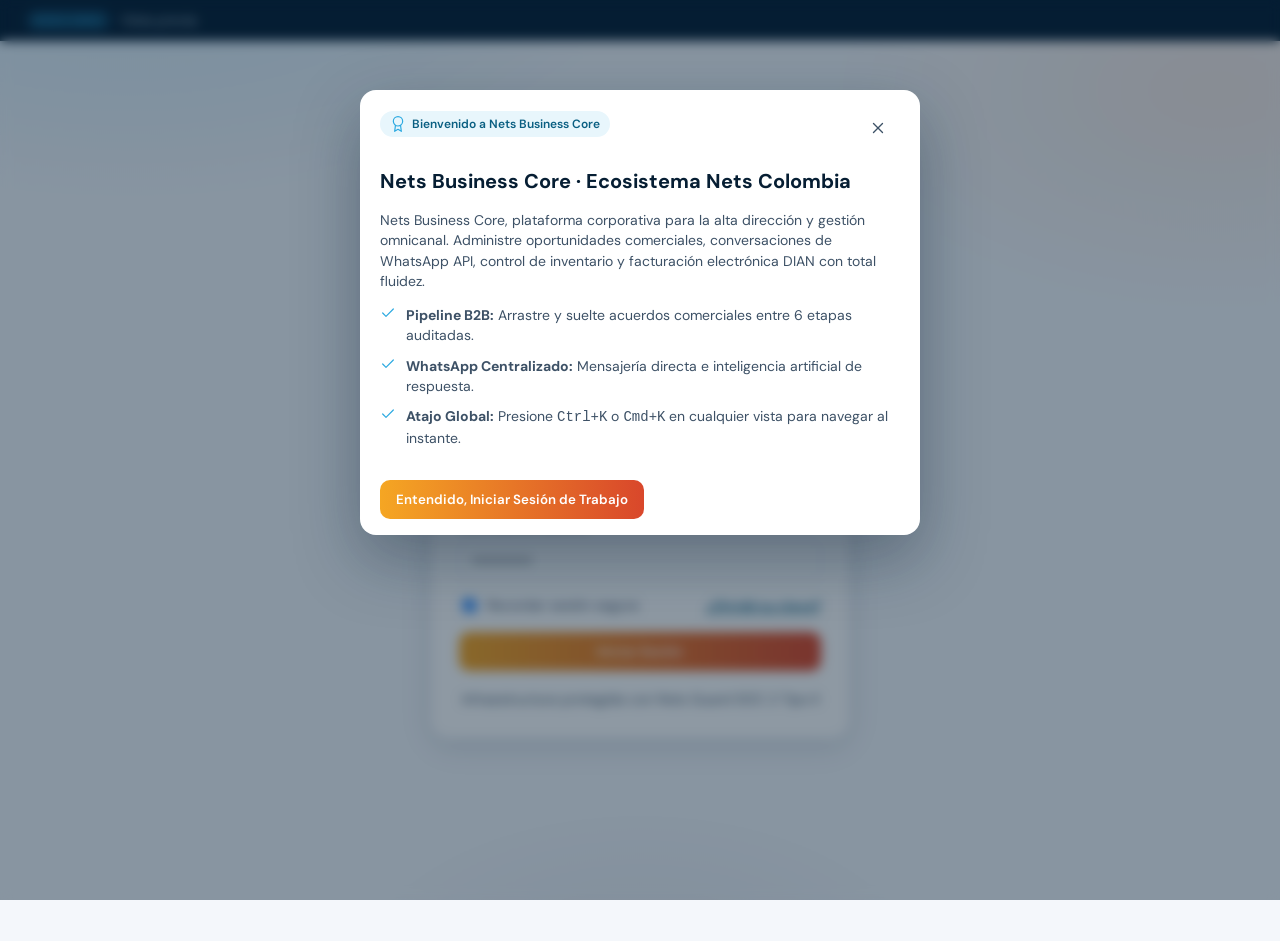
<file: index.html>
<!DOCTYPE html>
<html lang="es">
<head>
  <meta charset="UTF-8">
  <meta name="viewport" content="width=device-width, initial-scale=1, viewport-fit=cover">
  <meta name="theme-color" content="#061E33">
  <meta name="apple-mobile-web-app-capable" content="yes">
  <meta name="apple-mobile-web-app-status-bar-style" content="black-translucent">
  <meta name="apple-mobile-web-app-title" content="Nets Core">
  <meta name="description" content="Nets Business Core: portal de operaciones de Nets Company para CRM, WhatsApp, inventario y facturación DIAN en Colombia.">
  <title>Nets Business Core</title>
  <link rel="manifest" href="/manifest.webmanifest">
  <link rel="icon" type="image/png" href="/favicon.png">
  <link rel="apple-touch-icon" href="/icons/icon-192.png">
  <link rel="preconnect" href="https://fonts.googleapis.com">
  <link rel="preconnect" href="https://fonts.gstatic.com" crossorigin>
  <link href="https://fonts.googleapis.com/css2?family=DM+Sans:ital,opsz,wght@0,9..40,400;0,9..40,500;0,9..40,600;0,9..40,700;1,9..40,400&display=swap" rel="stylesheet">
  <link rel="stylesheet" href="/styles.css?v=5">
  <script defer src="/app.js?v=5"></script>
</head>
<body>
  <div id="app"></div>
</body>
</html>
</file>
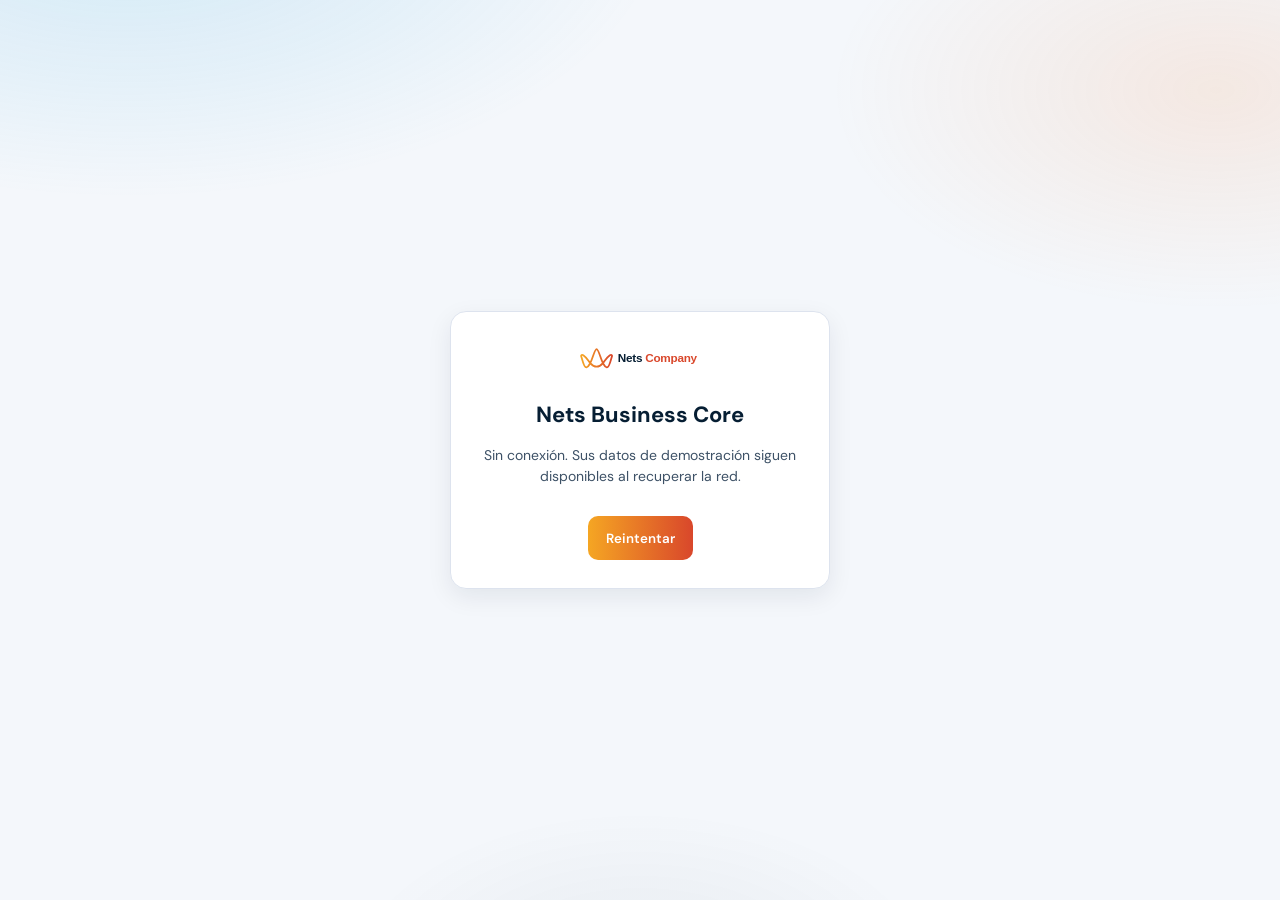
<file: offline.html>
<!DOCTYPE html>
<html lang="es">
<head>
  <meta charset="UTF-8">
  <meta name="viewport" content="width=device-width, initial-scale=1, viewport-fit=cover">
  <meta name="theme-color" content="#061E33">
  <meta name="description" content="Nets Business Core sin conexión. Reintente cuando vuelva la red.">
  <title>Sin conexión - Nets Business Core</title>
  <link rel="stylesheet" href="/styles.css">
  <style>
    body{display:grid;place-items:center;min-height:100vh;margin:0;background:#F4F7FB;font-family:'DM Sans',system-ui,sans-serif;padding:24px;text-align:center}
    .card{max-width:380px;background:#fff;border:1px solid #DDE3EE;border-radius:16px;padding:28px;box-shadow:0 8px 24px rgba(6,30,51,.08)}
    img{height:36px;margin-bottom:16px}
    h1{font-size:22px;color:#061E33;margin:0 0 8px}
    p{font-size:14px;color:#3D5166;line-height:1.45}
    button{margin-top:16px;background:linear-gradient(90deg,#F5A623,#D9472B);color:#fff;border:0;border-radius:10px;padding:12px 18px;font-weight:600;min-height:44px;cursor:pointer}
  </style>
</head>
<body>
  <div class="card">
    <img src="/logo.svg" alt="Nets Company" width="120" height="36">
    <h1>Nets Business Core</h1>
    <p>Sin conexión. Sus datos de demostración siguen disponibles al recuperar la red.</p>
    <button type="button" onclick="location.reload()">Reintentar</button>
  </div>
</body>
</html>
</file>
<file: styles.css>
@import url('https://fonts.googleapis.com/css2?family=DM+Sans:ital,opsz,wght@0,9..40,400;0,9..40,500;0,9..40,600;0,9..40,700;1,9..40,400&display=swap');

:root {
  /* Marca Nets Business Core — tokens únicos */
  --navy: #061E33;
  --navy2: #0A2540;
  --blue: #2DAAE1;
  --link: #0A5F82;
  --orange: #F58233;
  --grad: linear-gradient(90deg, #F5A623, #D9472B);
  --bg: #F4F7FB;
  --surface: #FFFFFF;
  --surface-2: #F8FBFE;
  --text: #0F1C2A;
  --muted: #3D5166;
  --border: #DDE3EE;
  --blue-soft: #E8F6FC;
  --danger: #EF4444;
  --success: #16A34A;
  /* Radios */
  --r-sm: 6px;
  --r: 10px;
  --r-md: 12px;
  --r2: 16px;
  --r-lg: 20px;
  --r-pill: 99px;
  /* Espaciado */
  --space-1: 4px;
  --space-2: 8px;
  --space-3: 12px;
  --space-4: 16px;
  --space-5: 24px;
  --space-6: 32px;
  /* Tipo */
  --font: 'DM Sans', system-ui, sans-serif;
  --fs-xs: 11px;
  --fs-sm: 12px;
  --fs-md: 14px;
  --fs-base: 15px;
  --fs-lg: 18px;
  --fs-title: 26px;
  --shadow: 0 1px 2px rgba(6,30,51,.04), 0 8px 24px rgba(6,30,51,.06);
  --shadow-hover: 0 8px 28px rgba(6,30,51,.12);
  --shadow-modal: 0 24px 64px rgba(6,30,51,.35);
}

*, *::before, *::after { box-sizing: border-box; }
html, body { margin: 0; padding: 0; min-height: 100%; }
body {
  font-family: var(--font);
  background: var(--bg);
  color: var(--text);
  font-size: var(--fs-base);
  line-height: 1.5;
  -webkit-font-smoothing: antialiased;
}
a { color: inherit; text-decoration: none; }
button, input { font-family: inherit; }
#app { min-height: 100vh; }

/* Marge: apoyo mínimo 14px en todo */
.muted, .desc, .helper-text,
.nets-page-subtitle, .nets-welcome-text, .nets-auth-subtitle, .nets-auth-footer,
.nets-act-time, .nets-act-title, .nets-kpi-label, .nets-app-compact-desc,
.nets-user-role, .nets-goal-label, .nets-goal-foot, .nets-banner-text,
.nets-bottom-nav-label, .nets-modal-desc, .nets-check-row, .chat-preview,
.kanban-card p, .app-card-desc, .nets-nav-pill, .crm-card-meta, .chat-meta {
  font-size: 14px !important;
  color: var(--muted);
  line-height: 1.45;
}

/* Fondo orbes */
body::before {
  content: '';
  position: fixed; inset: 0; z-index: -1; pointer-events: none;
  background:
    radial-gradient(900px 480px at 10% -10%, rgba(45,170,225,.18), transparent 60%),
    radial-gradient(700px 400px at 95% 10%, rgba(245,130,51,.12), transparent 55%),
    radial-gradient(600px 360px at 50% 110%, rgba(6,30,51,.06), transparent 50%);
}

/* Banner ÚNICO (Marge: no barra Instalar separada) */
#nets-top-banner, .nets-top-banner {
  position: sticky; top: 0; z-index: 50;
  background: var(--navy); color: #cfe8f5;
  font-size: 12px;
}
.nets-banner-inner {
  display: flex; align-items: center; gap: 10px; flex-wrap: wrap;
  padding: 8px 16px; max-width: none; width: 100%;
}
.nets-banner-tag {
  background: rgba(45,170,225,.2); color: var(--blue);
  font-size: 10px; font-weight: 700; letter-spacing: .06em;
  padding: 3px 8px; border-radius: var(--r-pill);
}
.nets-banner-text { color: #cfe8f5; font-size: 12px; }
.nets-btn-banner-install {
  margin-left: auto; display: inline-flex; align-items: center; gap: 6px;
  background: rgba(45,170,225,.18); color: #fff; border: 1px solid rgba(45,170,225,.45);
  border-radius: var(--r); padding: 4px 10px; font-size: 12px; font-weight: 600; cursor: pointer;
}
.nets-btn-banner-install:hover { background: rgba(45,170,225,.32); }

/* Shell layout — full width (Marge: no ~930px) */
.nets-shell { display: flex; min-height: 100vh; width: 100%; }
.nets-sidebar {
  width: 272px; flex-shrink: 0; background: linear-gradient(180deg, var(--navy), var(--navy2));
  color: #fff; padding: 20px 14px; display: none; flex-direction: column; gap: 8px;
  position: sticky; top: 0; height: 100vh; overflow: auto;
}
.nets-sidebar-brand { display: flex; align-items: center; gap: 10px; padding: 4px 8px 16px; }
.nets-sidebar-logo { height: 28px; width: auto; }
.nets-sidebar-edition {
  font-size: 11px; font-weight: 700; letter-spacing: .08em; text-transform: uppercase;
  color: var(--blue); background: rgba(45,170,225,.15); padding: 3px 8px; border-radius: var(--r-sm);
}
.nets-sidebar-section-title {
  font-size: 11px; font-weight: 700; letter-spacing: .08em; text-transform: uppercase;
  color: rgba(255,255,255,.45); padding: 14px 10px 6px;
}
.nets-nav-link {
  display: flex; align-items: center; gap: 10px; padding: 10px 12px; border-radius: var(--r);
  color: rgba(255,255,255,.78); font-size: 14px; font-weight: 500; transition: .15s;
}
.nets-nav-link:hover { background: rgba(255,255,255,.06); color: #fff; }
.nets-nav-link.active { background: rgba(45,170,225,.16); color: var(--blue); }
.nets-nav-pill {
  margin-left: auto; font-size: 11px !important; color: rgba(255,255,255,.55) !important;
  background: rgba(255,255,255,.08); padding: 2px 7px; border-radius: var(--r-pill);
}
.nets-sidebar-footer {
  margin-top: auto; display: flex; align-items: center; gap: 10px;
  padding: 12px 8px; border-top: 1px solid rgba(255,255,255,.08);
}
.nets-user-brief { display: flex; align-items: center; gap: 10px; flex: 1; min-width: 0; }
.nets-user-avatar {
  width: 36px; height: 36px; border-radius: 50%; display: grid; place-items: center;
  background: var(--blue); color: #fff; font-size: 12px; font-weight: 700; flex-shrink: 0;
}
.nets-user-meta { display: flex; flex-direction: column; min-width: 0; }
.nets-user-name { font-size: 13px; font-weight: 600; color: #fff; white-space: nowrap; overflow: hidden; text-overflow: ellipsis; }
.nets-user-role { font-size: 12px !important; color: rgba(255,255,255,.55) !important; }
.nets-btn-logout-sidebar {
  background: transparent; border: 0; color: rgba(255,255,255,.7); cursor: pointer; padding: 8px; border-radius: var(--r);
}
.nets-btn-logout-sidebar:hover { background: rgba(255,255,255,.08); color: #fff; }

.nets-main-wrapper {
  flex: 1; width: 100%; max-width: none !important; min-width: 0;
  display: flex; flex-direction: column;
}
.nets-page-content {
  width: 100%; max-width: none !important;
  padding: 8px 16px 96px;
}
@media (min-width: 900px) {
  .nets-sidebar { display: flex; }
  .nets-page-content { padding: 12px 28px 40px; }
  .nets-bottom-nav { display: none !important; }
}

/* Topbar */
.nets-topbar {
  display: flex; align-items: center; justify-content: space-between; gap: 12px;
  padding: 12px 16px; position: sticky; top: 0; z-index: 30;
  background: rgba(244,247,251,.85); backdrop-filter: blur(12px);
  border-bottom: 1px solid var(--border);
}
@media (min-width: 900px) { .nets-topbar { padding: 14px 28px; } }
.nets-topbar-left, .nets-topbar-right { display: flex; align-items: center; gap: 10px; }
.nets-search-trigger {
  display: flex; align-items: center; gap: 8px; background: #fff; border: 1px solid var(--border);
  border-radius: var(--r); padding: 8px 12px; cursor: pointer; min-width: 180px; color: var(--muted);
  box-shadow: var(--shadow);
}
.nets-search-placeholder { font-size: 14px; }
.nets-search-kbd {
  margin-left: auto; font-size: 11px; background: var(--bg); border: 1px solid var(--border);
  border-radius: var(--r-sm); padding: 2px 6px; color: var(--muted);
}
.nets-streak-pill {
  display: none; align-items: center; gap: 6px; background: #fff; border: 1px solid var(--border);
  border-radius: var(--r-pill); padding: 6px 12px; font-size: 13px; font-weight: 600; color: var(--navy);
}
@media (min-width: 900px) { .nets-streak-pill { display: inline-flex; } }
.nets-btn-icon, .nets-btn-icon-ghost {
  background: #fff; border: 1px solid var(--border); border-radius: var(--r); width:  44px; min-width: 44px; height:  44px; min-height: 44px;
  display: grid; place-items: center; cursor: pointer; color: var(--muted);
}
.nets-btn-icon-ghost { background: transparent; border-color: transparent; }
.nets-mobile-avatar {
  width: 36px; height: 36px; border-radius: 50%; background: var(--navy); color: #fff;
  display: grid; place-items: center; font-size: 12px; font-weight: 700;
}

.nets-page-header { padding: 8px 0 16px; }
.nets-page-title { margin: 0; font-size: var(--fs-title); font-weight: 700; letter-spacing: -.02em; color: var(--navy); }
.nets-page-subtitle { margin: 6px 0 0; }

/* Bottom nav — activo #2DAAE1 (Marge) */
.nets-bottom-nav {
  position: fixed; left: 0; right: 0; bottom: 0; z-index: 40;
  display: flex; justify-content: space-around; align-items: center;
  background: rgba(255,255,255,.94); backdrop-filter: blur(14px);
  border-top: 1px solid var(--border);
  padding: 8px 4px calc(8px + env(safe-area-inset-bottom));
}
.nets-bottom-nav-link {
  flex: 1; display: flex; flex-direction: column; align-items: center; gap: 3px;
  color: var(--muted); padding: 6px 2px; border-radius: var(--r); font-weight: 600;
}
.nets-bottom-nav-link.active,
.nets-bottom-nav-link.active svg {
  color: var(--blue) !important;
  stroke: var(--blue) !important;
}
.nets-bottom-nav-label { font-size: 11px !important; color: inherit !important; }

/* Cards / KPIs */
.nets-card, .nets-kpi-card, .nets-welcome-card, .kanban-card, .nets-app-compact-card {
  background: rgba(255,255,255,.92); border: 1px solid var(--border); border-radius: var(--r2);
  box-shadow: var(--shadow); transition: transform .2s, box-shadow .2s;
}
.nets-card:hover, .nets-kpi-card:hover, .nets-app-compact-card:hover, .kanban-card:hover {
  transform: translateY(-2px); box-shadow: var(--shadow-hover);
}
.nets-home-grid { display: flex; flex-direction: column; gap: 18px; }
.nets-welcome-card { padding: 22px; display: grid; gap: 18px; }
@media (min-width: 900px) {
  .nets-welcome-card { grid-template-columns: 1.4fr 1fr; align-items: center; }
}
.nets-badge-streak, .nets-badge-pill {
  display: inline-flex; align-items: center; gap: 6px; background: var(--blue-soft); color: var(--link);
  border-radius: var(--r-pill); padding: 4px 10px; font-size: 12px; font-weight: 600; margin-bottom: 8px;
}
.nets-welcome-greeting { margin: 0; font-size: 28px; font-weight: 700; color: var(--navy); letter-spacing: -.02em; }
.nets-welcome-text { margin: 8px 0 0; }
.nets-goal-box { background: var(--surface-2); border: 1px solid var(--border); border-radius: var(--r-md); padding: 14px; }
.nets-goal-header, .nets-goal-foot { display: flex; justify-content: space-between; gap: 8px; font-size: 14px; }
.nets-goal-values { font-size: 13px; color: var(--muted); }
.nets-progress-track { height: 8px; background: #E4ECF5; border-radius: var(--r-pill); margin: 10px 0; overflow: hidden; }
.nets-progress-fill { height: 100%; background: var(--grad); border-radius: var(--r-pill); }

.nets-kpis-grid {
  display: grid; grid-template-columns: repeat(2, minmax(0, 1fr)); gap: 12px;
}
@media (min-width: 1100px) {
  .nets-kpis-grid { grid-template-columns: repeat(4, minmax(0, 1fr)); }
}
.nets-kpi-card { padding: 16px; }
.nets-kpi-top { display: flex; justify-content: space-between; align-items: center; margin-bottom: 8px; }
.nets-kpi-val { font-size: 26px; font-weight: 700; color: var(--navy); letter-spacing: -.02em; }
.nets-kpi-bottom { display: flex; align-items: center; justify-content: space-between; margin-top: 10px; }
.nets-pill-up {
  font-size: 12px; font-weight: 600; color: #0F7A4A; background: #E7F8EF;
  padding: 3px 8px; border-radius: var(--r-pill);
}
.nets-sparkline { width: 72px; height: 28px; }

.nets-home-split {
  display: grid; grid-template-columns: 1fr; gap: 16px;
}
@media (min-width: 900px) {
  .nets-home-split { grid-template-columns: 1fr 1fr; }
}
.nets-home-column { background: rgba(255,255,255,.92); border: 1px solid var(--border); border-radius: var(--r2); padding: 16px; box-shadow: var(--shadow); }
.nets-card-title-row { display: flex; justify-content: space-between; align-items: center; margin-bottom: 12px; }
.nets-card-heading { margin: 0; font-size: 16px; font-weight: 700; color: var(--navy); }
.nets-link-action { color: var(--link); font-size: 14px; font-weight: 600; }
.nets-tag-live {
  font-size: 11px; font-weight: 700; color: #0F7A4A; background: #E7F8EF;
  padding: 3px 8px; border-radius: var(--r-pill);
}
.nets-apps-compact-grid { display: flex; flex-direction: column; gap: 8px; }
.nets-app-compact-card {
  display: flex; gap: 12px; align-items: center; padding: 12px; text-decoration: none; color: inherit;
}
.nets-app-compact-icon {
  width: 42px; height: 42px; border-radius: var(--r-md); background: var(--blue-soft);
  display: grid; place-items: center; flex-shrink: 0;
}
.nets-app-compact-name { display: block; font-weight: 600; font-size: 14px; color: var(--navy); }
.nets-app-compact-desc { display: block; margin-top: 2px; }
.nets-activity-feed { display: flex; flex-direction: column; gap: 12px; }
.nets-activity-item { display: flex; gap: 10px; }
.nets-act-dot { width: 8px; height: 8px; border-radius: 50%; background: var(--blue); margin-top: 7px; flex-shrink: 0; }
.nets-act-title { margin: 0; color: var(--text); }
.nets-act-time { display: block; margin-top: 2px; }

/* Kanban — 6 cols desktop sin scroll-x (Marge) */
.kanban-section { width: 100%; }
.kanban-board, .nets-kanban {
  display: flex; gap: 12px; overflow-x: auto; scroll-snap-type: x mandatory;
  padding-bottom: 8px; width: 100%;
}
.kanban-column, .nets-kanban-col {
  min-width: 260px; flex: 0 0 260px; scroll-snap-align: start;
  background: rgba(255,255,255,.9); border: 1px solid var(--border);
  border-radius: var(--r2); padding: 12px; box-shadow: var(--shadow);
}
@media (min-width: 1200px) {
  .kanban-board, .nets-kanban {
    display: grid !important;
    grid-template-columns: repeat(6, minmax(0, 1fr)) !important;
    overflow: visible !important;
    width: 100%;
  }
  .kanban-column, .nets-kanban-col {
    min-width: 0 !important; width: auto !important; flex: unset;
  }
}
.kanban-column-header { display: flex; align-items: center; justify-content: space-between; margin-bottom: 4px; }
.kanban-column-title {
  font-size: 12px; font-weight: 700; letter-spacing: .04em; text-transform: uppercase; color: var(--muted);
}
.kanban-badge {
  font-size: 11px; font-weight: 700; background: #EEF3F9; color: var(--muted);
  padding: 2px 7px; border-radius: var(--r-pill);
}
.kanban-cards-stack { display: flex; flex-direction: column; gap: 8px; min-height: 80px; }
.kanban-card { padding: 12px; cursor: grab; background: #fff; }
.kanban-card:active { cursor: grabbing; }

/* Auth */
.nets-auth-container {
  min-height: 100vh; display: grid; place-items: center; padding: 24px;
}
.nets-auth-card {
  width: min(420px, 100%); background: rgba(255,255,255,.95); border: 1px solid var(--border);
  border-radius: var(--r-lg); padding: 28px; box-shadow: var(--shadow-hover);
}
.nets-auth-logo { height: 36px; margin-bottom: 16px; }
.nets-auth-title { margin: 0; font-size: 22px; color: var(--navy); }
.nets-auth-subtitle { margin: 8px 0 20px; }
.nets-form-group { display: flex; flex-direction: column; gap: 6px; margin-bottom: 14px; }
.nets-form-group label { font-size: 13px; font-weight: 600; color: var(--navy); }
.nets-input {
  border: 1px solid var(--border); border-radius: var(--r); padding: 11px 12px; font-size: 14px;
  background: #fff; color: var(--text);
}
.nets-input:focus { outline: 2px solid rgba(45,170,225,.35); border-color: var(--blue); }
.nets-auth-options { display: flex; justify-content: space-between; align-items: center; margin-bottom: 16px; font-size: 14px; }
.nets-checkbox-label { display: flex; align-items: center; gap: 8px; color: var(--muted); font-size: 14px; }
.nets-link {
  color: var(--link);
  text-decoration: underline;
  text-underline-offset: 2px;
  font-weight: 600;
  background: none;
  border: none;
  padding: 0;
  cursor: pointer;
  font-family: inherit;
  font-size: 14px;
}
.nets-link:hover, .nets-link:focus-visible {
  color: #061E33;
}
.nets-btn, .btn-accent {
  border: 0; border-radius: var(--r); padding: 11px 16px; font-weight: 600; cursor: pointer;
}
.nets-btn-primary, .btn-accent { background: var(--grad); color: #fff; }
.nets-btn-block { width: 100%; }
.nets-auth-footer { margin-top: 18px; text-align: center; }

/* Chat */
.nets-chat-list-item {
  display: flex; gap: 10px; align-items: center; width: 100%;
  background: transparent; border: 0; border-radius: var(--r-md); padding: 10px; cursor: pointer;
}
.nets-chat-list-item.active, .nets-chat-list-item:hover { background: var(--blue-soft); }

/* CmdK / Modal / Toast / Skeleton */
.nets-cmd-backdrop, .nets-modal-backdrop, .cmdk-overlay {
  position: fixed; inset: 0; z-index: 90; background: rgba(6,30,51,.45); backdrop-filter: blur(6px);
  display: flex; align-items: flex-start; justify-content: center; padding-top: 12vh;
}
.nets-cmd-box, .nets-modal-card, .cmdk-panel {
  width: min(560px, 92vw); background: #fff; border-radius: var(--r2); overflow: hidden;
  box-shadow: 0 24px 64px rgba(6,30,51,.35);
}
.nets-cmd-search-wrap { display: flex; align-items: center; gap: 10px; padding: 14px 16px; border-bottom: 1px solid var(--border); }
.nets-cmd-input { flex: 1; border: 0; outline: 0; font-size: 16px; background: transparent; }
.nets-cmd-results { max-height: 360px; overflow: auto; padding: 8px; }
.nets-cmd-item {
  display: flex; align-items: center; gap: 10px; width: 100%; padding: 10px 12px;
  border: 0; background: transparent; border-radius: var(--r); cursor: pointer; text-align: left;
}
.nets-cmd-item:hover { background: #F4F7FB; }
.nets-cmd-item-title { font-weight: 600; font-size: 14px; }
.nets-cmd-item-badge { margin-left: auto; font-size: 12px; color: var(--muted); }
.nets-cmd-footer, .nets-cmd-empty { padding: 10px 16px; font-size: 13px; color: var(--muted); }
.nets-cmd-esc { font-size: 11px; border: 1px solid var(--border); border-radius: var(--r-sm); padding: 2px 6px; }
.nets-modal-header, .nets-modal-footer { padding: 16px 20px; display: flex; justify-content: space-between; align-items: center; }
.nets-modal-body { padding: 0 20px 16px; }
.nets-modal-title { margin: 0 0 8px; font-size: 20px; color: var(--navy); }
.nets-features-checklist { display: flex; flex-direction: column; gap: 10px; margin-top: 14px; }
.nets-check-row { display: flex; gap: 10px; align-items: flex-start; font-size: 14px; color: var(--muted); }
.nets-check-dot { flex-shrink: 0; }

.nets-toast-host, .toast-wrap {
  position: fixed; top: 16px; right: 16px; z-index: 120; display: flex; flex-direction: column; gap: 8px;
}
.nets-toast, .toast {
  display: flex; align-items: center; gap: 10px; background: var(--navy); color: #fff;
  padding: 12px 16px; border-radius: var(--r-md); box-shadow: var(--shadow-hover); font-size: 14px; min-width: 240px;
}
.nets-confetti-canvas { position: fixed; inset: 0; pointer-events: none; z-index: 200; }

.nets-skeleton-view { padding: 16px; }
.nets-skel-line, .nets-skel-card, .nets-skel-board {
  background: linear-gradient(90deg, #e8eef6 25%, #f7fafc 50%, #e8eef6 75%);
  background-size: 200% 100%; animation: shimmer 1.2s infinite; border-radius: var(--r);
}
.nets-skel-title { height: 28px; width: 42%; margin-bottom: 10px; }
.nets-skel-subtitle { height: 16px; width: 28%; margin-bottom: 18px; }
.nets-skel-grid { display: grid; grid-template-columns: repeat(4, 1fr); gap: 12px; margin-bottom: 16px; }
.nets-skel-card { height: 110px; }
.nets-skel-board { height: 280px; }
@media (max-width: 900px) { .nets-skel-grid { grid-template-columns: 1fr 1fr; } }

.fade-up { animation: fadeUp .45s ease both; }
@keyframes fadeUp { from { opacity: 0; transform: translateY(10px); } to { opacity: 1; transform: none; } }
@keyframes shimmer { 0% { background-position: 200% 0; } 100% { background-position: -200% 0; } }

/* Dark */
html.dark, html[data-theme="dark"] {
  color-scheme: dark;
  --bg: #071825;
  --surface: #0d2133;
  --surface-2: #0a1a2b;
  --text: #E8EEF5;
  --muted: #9BB0C4;
  --border: #1e3a55;
  --blue-soft: rgba(45,170,225,.12);
  --shadow: 0 1px 2px rgba(0,0,0,.2), 0 8px 24px rgba(0,0,0,.28);
  --shadow-hover: 0 8px 28px rgba(0,0,0,.4);
}
html.dark body, html[data-theme="dark"] body { background: #071825; color: #E8EEF5; }
html.dark body::before, html[data-theme="dark"] body::before {
  background:
    radial-gradient(900px 480px at 10% -10%, rgba(45,170,225,.12), transparent 60%),
    radial-gradient(700px 400px at 95% 10%, rgba(245,130,51,.08), transparent 55%);
}
html.dark .nets-topbar, html[data-theme="dark"] .nets-topbar { background: rgba(7,24,37,.88); border-color: #1e3a55; }
html.dark .nets-card, html.dark .nets-kpi-card, html.dark .nets-welcome-card,
html.dark .nets-home-column, html.dark .kanban-column, html.dark .kanban-card,
html.dark .nets-search-trigger, html.dark .nets-btn-icon, html.dark .nets-auth-card,
html.dark .nets-cmd-box, html.dark .nets-modal-card,
html[data-theme="dark"] .nets-card, html[data-theme="dark"] .nets-kpi-card,
html[data-theme="dark"] .nets-welcome-card, html[data-theme="dark"] .nets-home-column,
html[data-theme="dark"] .kanban-column, html[data-theme="dark"] .kanban-card { background: var(--surface); border-color: #1e3a55; color: #E8EEF5;
}
html.dark .nets-page-title, html.dark .nets-welcome-greeting, html.dark .nets-kpi-val,
html.dark .nets-card-heading, html.dark .nets-app-compact-name,
html[data-theme="dark"] .nets-page-title, html[data-theme="dark"] .nets-welcome-greeting {
  color: #F4F7FB;
}
html.dark .nets-bottom-nav, html[data-theme="dark"] .nets-bottom-nav {
  background: rgba(13,33,54,.94); border-color: #1e3a55;
}
html.dark .nets-input, html[data-theme="dark"] .nets-input {
  background: #0a1a2b; border-color: #1e3a55; color: #E8EEF5;
}
html.dark .nets-goal-box, html[data-theme="dark"] .nets-goal-box { background: #0a1a2b; border-color: #1e3a55; }

@media (prefers-reduced-motion: reduce) {
  *, *::before, *::after { animation-duration: .01ms !important; transition-duration: .01ms !important; }
}

table td, table th { padding: 10px; border-bottom: 1px solid var(--border); vertical-align: top; }
.nets-toggle input { width: 18px; height: 18px; accent-color: var(--blue); }

.nets-toast-container {
  position: fixed; top: 16px; right: 16px; z-index: 120;
  display: flex; flex-direction: column; gap: 8px; pointer-events: none;
}
.nets-toast { pointer-events: auto; }
.nets-toast-hide { opacity: 0; transform: translateY(-6px); transition: .25s; }

.nets-cmd-modal {
  position: fixed; inset: 0; z-index: 100; display: none;
}
.nets-cmd-modal.open { display: block; }
.nets-cmd-modal .nets-cmd-backdrop {
  position: absolute; inset: 0; background: rgba(6,30,51,.45); backdrop-filter: blur(6px);
}
.nets-cmd-modal .nets-cmd-box {
  position: relative; margin: 12vh auto 0; width: min(560px, 92vw);
  background: #fff; border-radius: var(--r2); overflow: hidden;
  box-shadow: 0 24px 64px rgba(6,30,51,.35); z-index: 1;
}
.nets-cmd-item.active { background: var(--blue-soft); }
.nets-cmd-item-info { display: flex; flex-direction: column; gap: 2px; min-width: 0; }
.nets-modal-backdrop {
  position: fixed; inset: 0; z-index: 95; background: rgba(6,30,51,.45); backdrop-filter: blur(6px);
  display: flex; align-items: flex-start; justify-content: center; padding-top: 10vh;
}

.nets-bottom-nav-link {
  min-height: 48px;
  min-width: 48px;
  touch-action: manipulation;
}
.nets-btn-icon-ghost {
  width: 44px; height: 44px; min-width: 44px; min-height: 44px;
}
.kanban-card:focus-visible {
  outline: 2px solid var(--blue); outline-offset: 2px;
}

/* Velora v5 */
.chat-bubble.them { background: var(--surface-2); color: var(--text); border: 1px solid var(--border); padding: 10px 14px; border-radius: 12px 12px 12px 0; margin-bottom: 8px; width: fit-content; max-width: 85%; }
.chat-bubble.me { background: var(--blue); color: #fff; border-color: transparent; padding: 10px 14px; border-radius: 12px 12px 0 12px; margin-bottom: 8px; align-self: flex-end; width: fit-content; max-width: 85%; }
html.dark .chat-bubble.them, html[data-theme=dark] .chat-bubble.them { background: #1E3A52; color: #F5F8FC; border-color: #2A4A66; }
.nets-chat-thread { background: var(--bg); padding: 16px; display: flex; flex-direction: column; }
html.dark .nets-chat-thread { background: #071825; }
.nets-mobile-avatar { background: var(--navy); color: #fff; min-width: 36px; min-height: 36px; border-radius: 50%; overflow: hidden; display: flex; align-items: center; justify-content: center; font-weight: 600; font-size: 14px; }
.nets-mobile-avatar:empty, .nets-mobile-avatar[data-val="undefined"] { display: none; }
.nets-banner-text-quiet { opacity: .75; font-size: 11px; }
.nets-top-banner { font-size: 11px; padding: 4px 12px; display: flex; align-items: center; }
.nets-locked-gate { display: flex; justify-content: center; align-items: center; min-height: 100vh; padding: 20px; }
.nets-locked-gate .nets-locked-card { padding: 40px; border-radius: var(--r); text-align: center; background: var(--surface); border: 1px solid var(--border); box-shadow: var(--shadow-hover); max-width: 400px; }
.nets-btn-wa { background: #25D366; color: #fff; padding: 12px 24px; border-radius: 24px; text-decoration: none; font-weight: bold; display: inline-block; margin-top: 20px; }
.kanban-card.dragging { opacity: .85; transform: scale(1.03); z-index: 40; box-shadow: var(--shadow-hover); }
.kanban-move-menu select { width: 100%; margin-top: 8px; font-size: 13px; border-radius: var(--r); padding: 8px; background: var(--surface); color: var(--text); border: 1px solid var(--border); }
.kanban-column { touch-action: pan-x; }
.kanban-card { touch-action: none; user-select: none; -webkit-user-select: none; }
.nets-home-simple { display: grid; gap: 16px; grid-template-columns: repeat(auto-fit, minmax(200px, 1fr)); }
.nets-kpi-simple { padding: 16px; background: var(--surface); border-radius: var(--r); border: 1px solid var(--border); }
.nets-kpi-simple .nets-kpi-val { font-size: 22px; font-weight: 700; margin: 0; }
.nets-chat-back { width: 44px; height: 44px; display: flex; align-items: center; justify-content: center; cursor: pointer; flex-shrink: 0; }

.nets-btn-wa {
  display: inline-flex; align-items: center; justify-content: center; gap: 8px;
  background: #25D366; color: #fff !important; border: 0; border-radius: var(--r);
  padding: 12px 18px; font-weight: 600; font-size: 14px; text-decoration: none;
}
.nets-btn-wa:hover { filter: brightness(1.05); color: #fff !important; }
.nets-locked-card { padding: 28px; border-radius: var(--r2); text-align: center; background: var(--surface); border: 1px solid var(--border); box-shadow: var(--shadow); max-width: 420px; width: 100%; }
.nets-locked-gate { display: flex; justify-content: center; align-items: center; min-height: 50vh; padding: 20px; }
.chat-bubble { padding: 10px 14px; border-radius: 18px; max-width: 80%; font-size: 14px; line-height: 1.45; }
.chat-bubble .chat-time { opacity: .7; font-size: 12px; margin-top: 4px; }
.chat-bubble.me { align-self: flex-end; background: var(--blue); color: #fff; border: 0; }
.chat-bubble.them { align-self: flex-start; background: var(--surface); color: var(--text); border: 1px solid var(--border); }
html.dark .chat-bubble.them, html[data-theme="dark"] .chat-bubble.them {
  background: #1E3A52; color: #F5F8FC; border-color: #2A4A66;
}
.nets-chat-thread {
  background: var(--bg); flex: 1; overflow: auto; padding: 16px;
  display: flex; flex-direction: column; gap: 8px;
}
html.dark .nets-chat-thread, html[data-theme="dark"] .nets-chat-thread { background: #071825; }
.nets-chat-header {
  display: flex; align-items: center; gap: 8px; padding: 10px 12px;
  border-bottom: 1px solid var(--border); background: var(--surface);
}
.nets-chat-back {
  width: 44px; height: 44px; min-width: 44px; border: 0; background: transparent;
  border-radius: var(--r); color: var(--text); cursor: pointer;
  display: grid; place-items: center;
}
.nets-chat-back:hover { background: var(--blue-soft); }
.nets-mobile-avatar {
  width: 36px; height: 36px; min-width: 36px; border-radius: 50%;
  background: var(--navy); color: #fff; display: grid; place-items: center;
  font-size: 12px; font-weight: 700;
}
.nets-home-simple { display: flex; flex-direction: column; gap: 16px; }
.nets-kpis-simple-grid {
  display: grid; grid-template-columns: repeat(2, 1fr); gap: 12px;
}
@media (min-width: 900px) {
  .nets-kpis-simple-grid { grid-template-columns: repeat(4, 1fr); }
}
.nets-kpi-simple {
  background: var(--surface); border: 1px solid var(--border); border-radius: var(--r-md);
  padding: 16px; box-shadow: var(--shadow);
}
.nets-kpi-simple .nets-kpi-label { font-size: 13px; color: var(--muted); margin-bottom: 6px; }
.nets-kpi-simple .nets-kpi-val { font-size: 22px; font-weight: 700; color: var(--navy); letter-spacing: -.02em; }
html.dark .nets-kpi-simple .nets-kpi-val, html[data-theme="dark"] .nets-kpi-simple .nets-kpi-val { color: var(--text); }
.nets-kpi-simple .nets-kpi-meta { font-size: 13px; color: var(--muted); margin-top: 6px; }
.nets-goal-mini { height: 6px; background: var(--border); border-radius: var(--r-pill); margin-top: 10px; overflow: hidden; }
.nets-goal-mini > span { display: block; height: 100%; background: var(--grad); border-radius: var(--r-pill); }
.nets-actions-card {
  background: var(--surface); border: 1px solid var(--border); border-radius: var(--r-md);
  padding: 16px; box-shadow: var(--shadow);
}
.nets-app-row.locked { opacity: .92; }
.nets-app-lock-badge {
  display: inline-flex; align-items: center; gap: 4px; font-size: 12px; font-weight: 600;
  color: var(--muted); background: var(--surface-2); padding: 4px 8px; border-radius: var(--r-pill);
}
.kanban-board-scroll { display: flex; gap: 12px; overflow-x: auto; -webkit-overflow-scrolling: touch; padding-bottom: 8px; }
@media (min-width: 1100px) {
  .kanban-board-scroll { display: grid; grid-template-columns: repeat(6, minmax(0,1fr)); overflow: visible; }
}
.kanban-card.dragging { opacity: .9; transform: scale(1.02); z-index: 50; box-shadow: var(--shadow-hover); }
.kanban-card { touch-action: none; -webkit-user-select: none; user-select: none; cursor: grab; }
.kanban-move-menu { width: 100%; margin-top: 8px; font-size: 13px; border-radius: var(--r); padding: 8px;
  background: var(--surface); color: var(--text); border: 1px solid var(--border); }
.nets-banner-text-quiet { opacity: .8; font-size: 11px; }
#nets-top-banner .nets-banner-inner { padding: 6px 14px; }


.kanban-move-menu { touch-action: manipulation; cursor: pointer; }
select.kanban-move-menu { pointer-events: auto; }
.kanban-card.drop-target { outline: 2px dashed var(--blue); }
</file>
